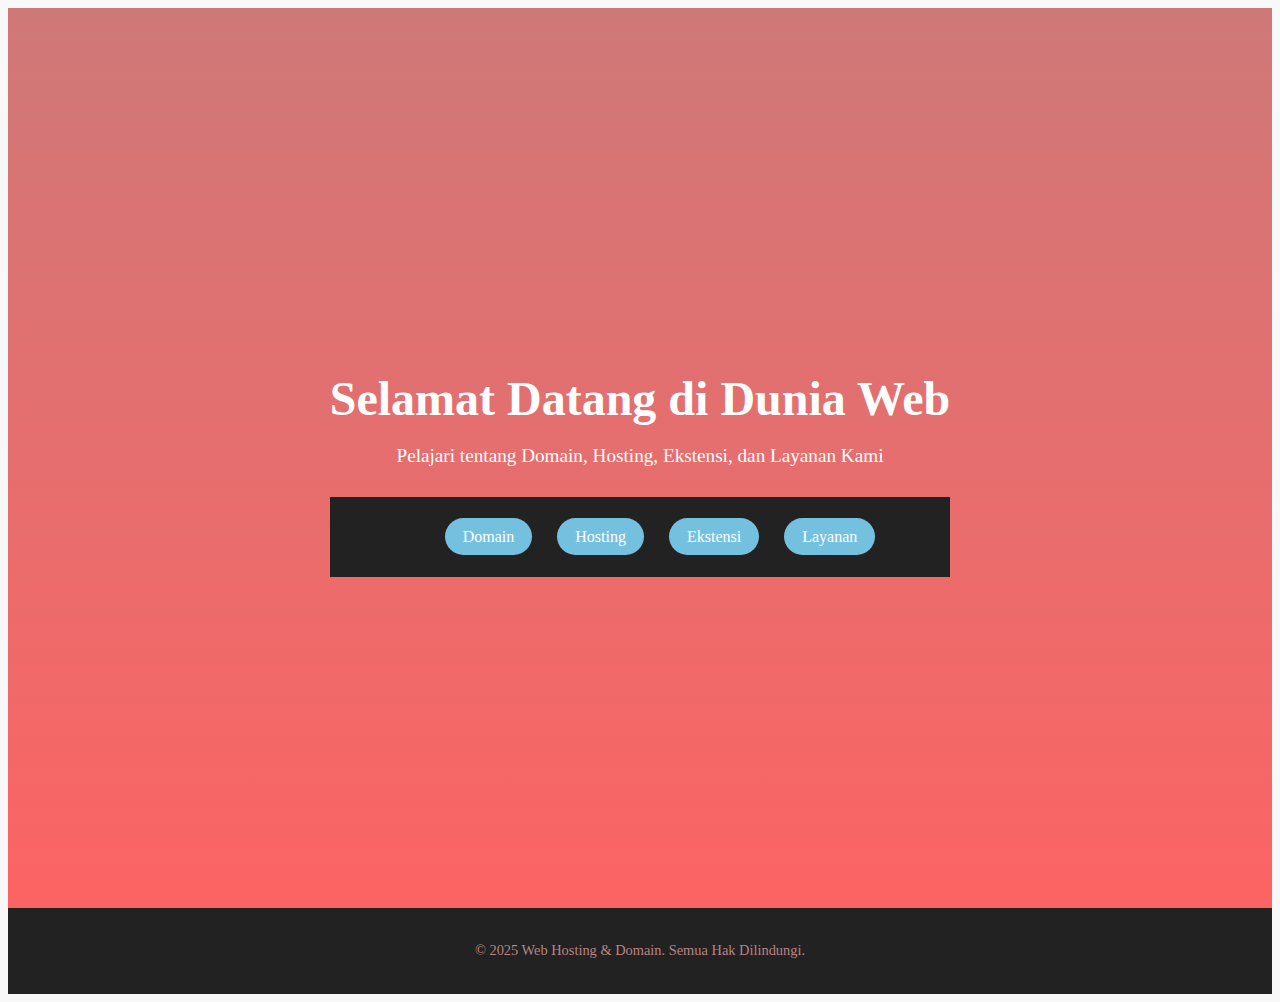
<file: index.html>
<!DOCTYPE html>
<html lang="id">
<head>
  <meta charset="UTF-8" />
  <meta name="viewport" content="width=device-width, initial-scale=1.0" />
  <title>Website Hosting & Domain</title>
  <link rel="stylesheet" href="stylee.css" />
</head>
<body>
  <header class="cover">
    <div class="cover-content">
      <h1>Selamat Datang di Dunia Web</h1>
      <p>Pelajari tentang Domain, Hosting, Ekstensi, dan Layanan Kami</p>
      <nav class="navbar">
        <ul>
          <li><a href="Domainn.html">Domain</a></li>
          <li><a href="Hosting.html">Hosting</a></li>
          <li><a href="Ekstensi.html">Ekstensi</a></li>
          <li><a href="Layanan.html">Layanan</a></li>
        </ul>
      </nav>
    </div>
  </header>

  <footer>
    <p>© 2025 Web Hosting & Domain. Semua Hak Dilindungi.</p>
  </footer>
</body>
</html>
</file>
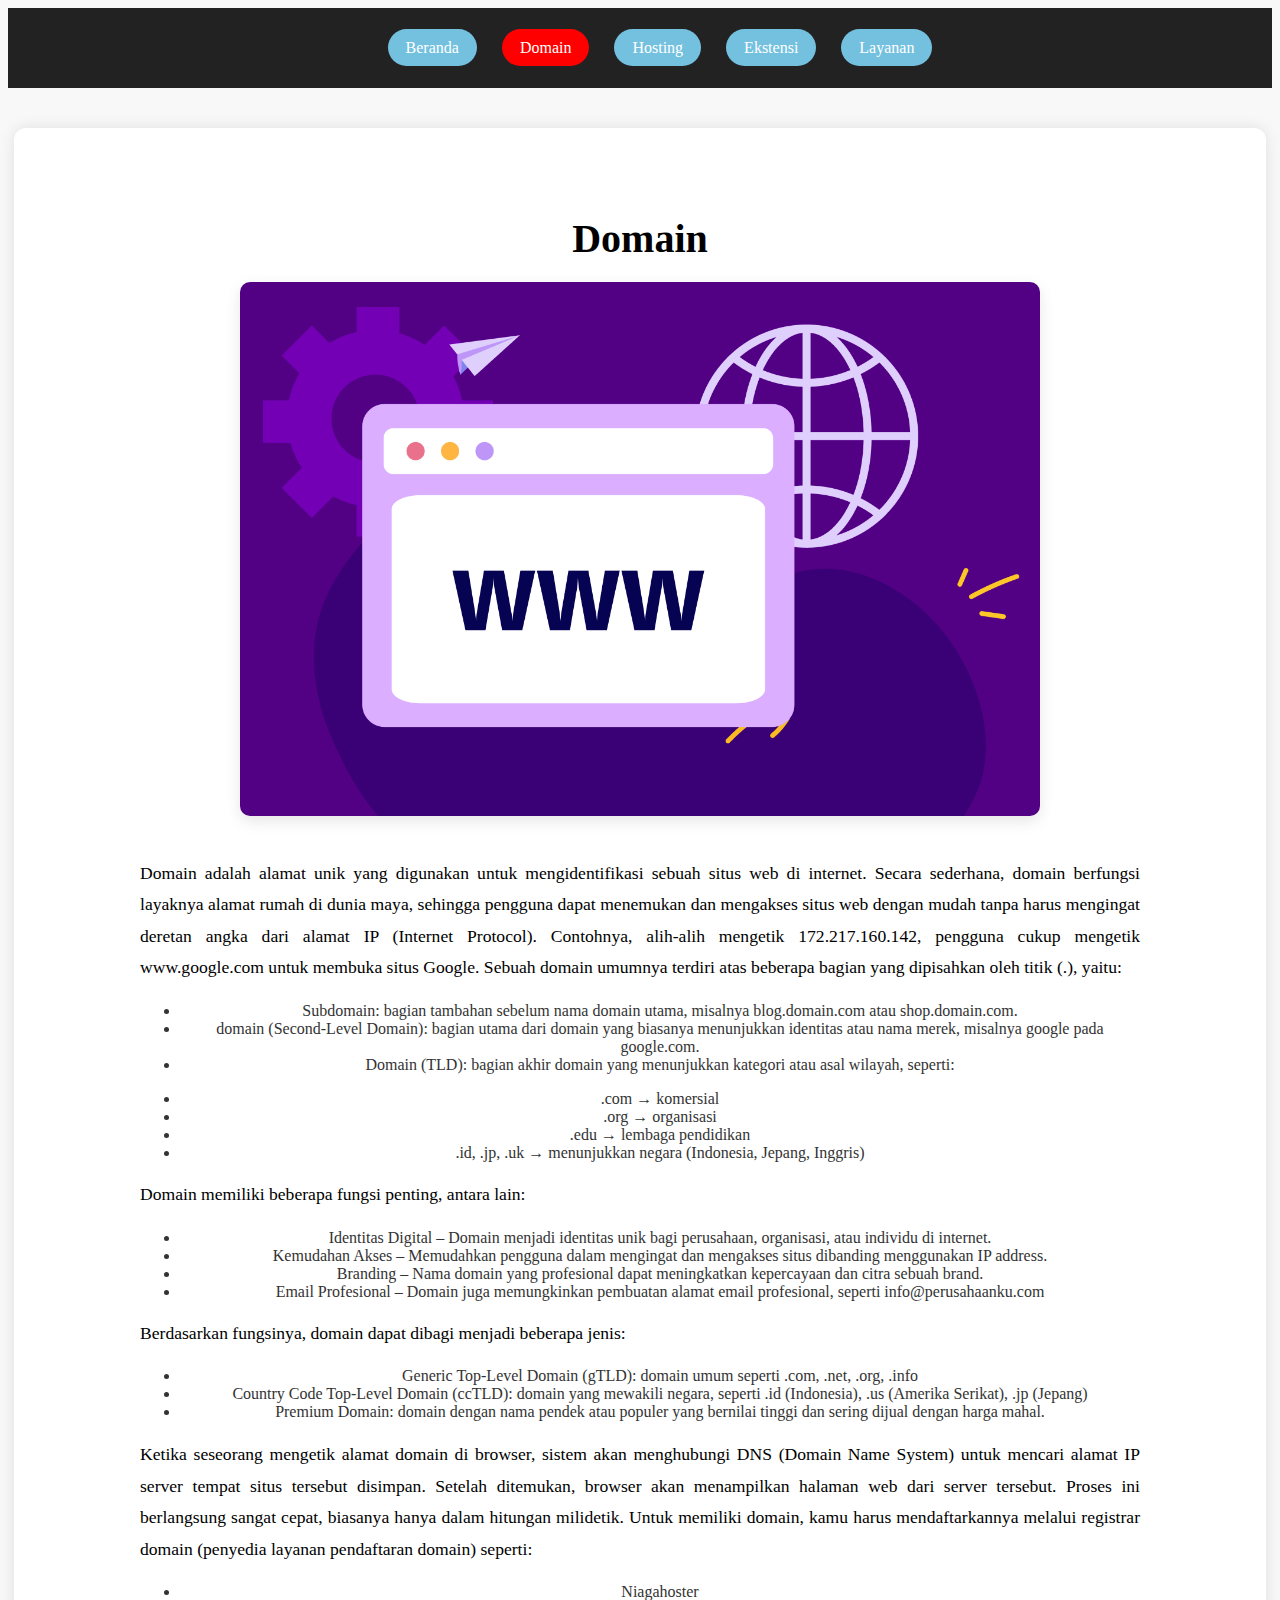
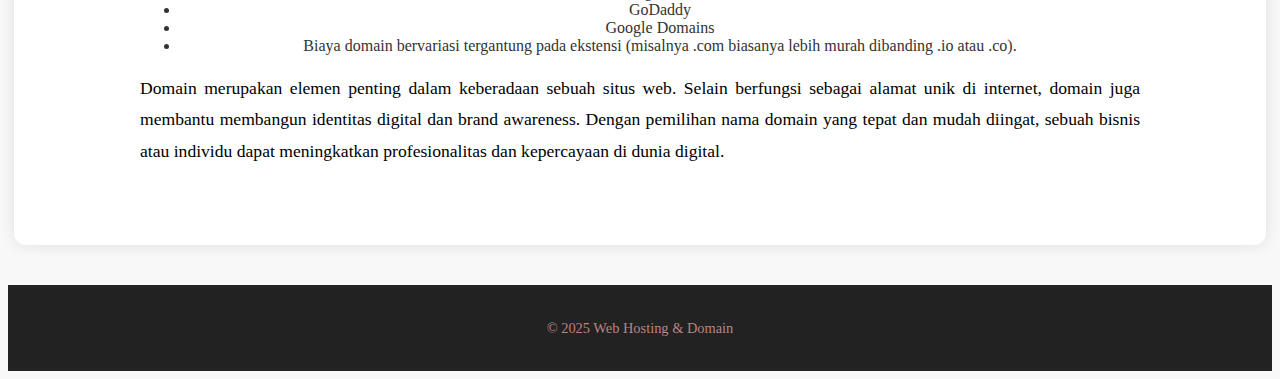
<file: Domainn.html>
<!DOCTYPE html>
<html lang="id">
<head>
  <meta charset="UTF-8" />
  <meta name="viewport" content="width=device-width, initial-scale=1.0" />
  <title>Artikel Domain</title>
  <link rel="stylesheet" href="stylee.css" />
</head>
<body>
  <nav class="navbar">
    <ul>
      <li><a href="Cover Domain & Hosting.html">Beranda</a></li>
      <li><a href="Domainn.html" class="active">Domain</a></li>
      <li><a href="Hosting.html">Hosting</a></li>
      <li><a href="Ekstensi.html">Ekstensi</a></li>
      <li><a href="Layanan.html">Layanan</a></li>
    </ul>
  </nav>

  <section class="article">
    <h1>Domain</h1>
    <img src="domain.png" alt="Domain" />
      <p>
        Domain adalah alamat unik yang digunakan untuk mengidentifikasi sebuah situs web di internet. Secara sederhana, domain berfungsi layaknya alamat rumah di dunia maya, sehingga pengguna dapat menemukan dan mengakses situs web dengan mudah tanpa harus mengingat deretan angka dari alamat IP (Internet Protocol).
        Contohnya, alih-alih mengetik 172.217.160.142, pengguna cukup mengetik www.google.com
        untuk membuka situs Google.
        Sebuah domain umumnya terdiri atas beberapa bagian yang dipisahkan oleh titik (.), yaitu:
        <ul>
          <li>Subdomain: bagian tambahan sebelum nama domain utama, misalnya blog.domain.com atau shop.domain.com.</li>
        <li>domain (Second-Level Domain): bagian utama dari domain yang biasanya menunjukkan identitas atau nama merek, misalnya google pada google.com.</li>
        <li>Domain (TLD): bagian akhir domain yang menunjukkan kategori atau asal wilayah, seperti:</li>
        </ul>
        <ul>
          <li>.com → komersial</li>
          <li>.org → organisasi</li>
          <li>.edu → lembaga pendidikan</li>
          <li>.id, .jp, .uk → menunjukkan negara (Indonesia, Jepang, Inggris)</li>
        </ul>
        </p>
        <p>
      Domain memiliki beberapa fungsi penting, antara lain:
      <ul>
      <li>Identitas Digital – Domain menjadi identitas unik bagi perusahaan, organisasi, atau individu di internet.</li>
      <li>Kemudahan Akses – Memudahkan pengguna dalam mengingat dan mengakses situs dibanding menggunakan IP address.</li>
      <li>Branding – Nama domain yang profesional dapat meningkatkan kepercayaan dan citra sebuah brand.</li>
      <li>Email Profesional – Domain juga memungkinkan pembuatan alamat email profesional, seperti info@perusahaanku.com</li>
      </ul>
      </p>
      <p>
      Berdasarkan fungsinya, domain dapat dibagi menjadi beberapa jenis:
      <ul>
      <li>Generic Top-Level Domain (gTLD): domain umum seperti .com, .net, .org, .info</li>
      <li>Country Code Top-Level Domain (ccTLD): domain yang mewakili negara, seperti .id (Indonesia), .us (Amerika Serikat), .jp (Jepang)</li>
      <li>Premium Domain: domain dengan nama pendek atau populer yang bernilai tinggi dan sering dijual dengan harga mahal.</li>
      </ul>
      </p>
      <p>
      Ketika seseorang mengetik alamat domain di browser, sistem akan menghubungi DNS (Domain Name System) untuk mencari alamat IP server tempat situs tersebut disimpan. Setelah ditemukan, browser akan menampilkan halaman web dari server tersebut.
      Proses ini berlangsung sangat cepat, biasanya hanya dalam hitungan milidetik.
      Untuk memiliki domain, kamu harus mendaftarkannya melalui registrar domain (penyedia layanan pendaftaran domain) seperti:
      <ul>
      <li>Niagahoster</li>
      <li>GoDaddy</li>
      <li>Google Domains</li>
      <li>Biaya domain bervariasi tergantung pada ekstensi (misalnya .com biasanya lebih murah dibanding .io atau .co).</li>
      </ul>
      <p>
      Domain merupakan elemen penting dalam keberadaan sebuah situs web. Selain berfungsi sebagai alamat unik di internet, domain juga membantu membangun identitas digital dan brand awareness. Dengan pemilihan nama domain yang tepat dan mudah diingat, sebuah bisnis atau individu dapat meningkatkan profesionalitas dan kepercayaan di dunia digital.
    </p>
  </section>
  <footer>
    <p>© 2025 Web Hosting & Domain</p>
  </footer>
</body>
</html>
</file>
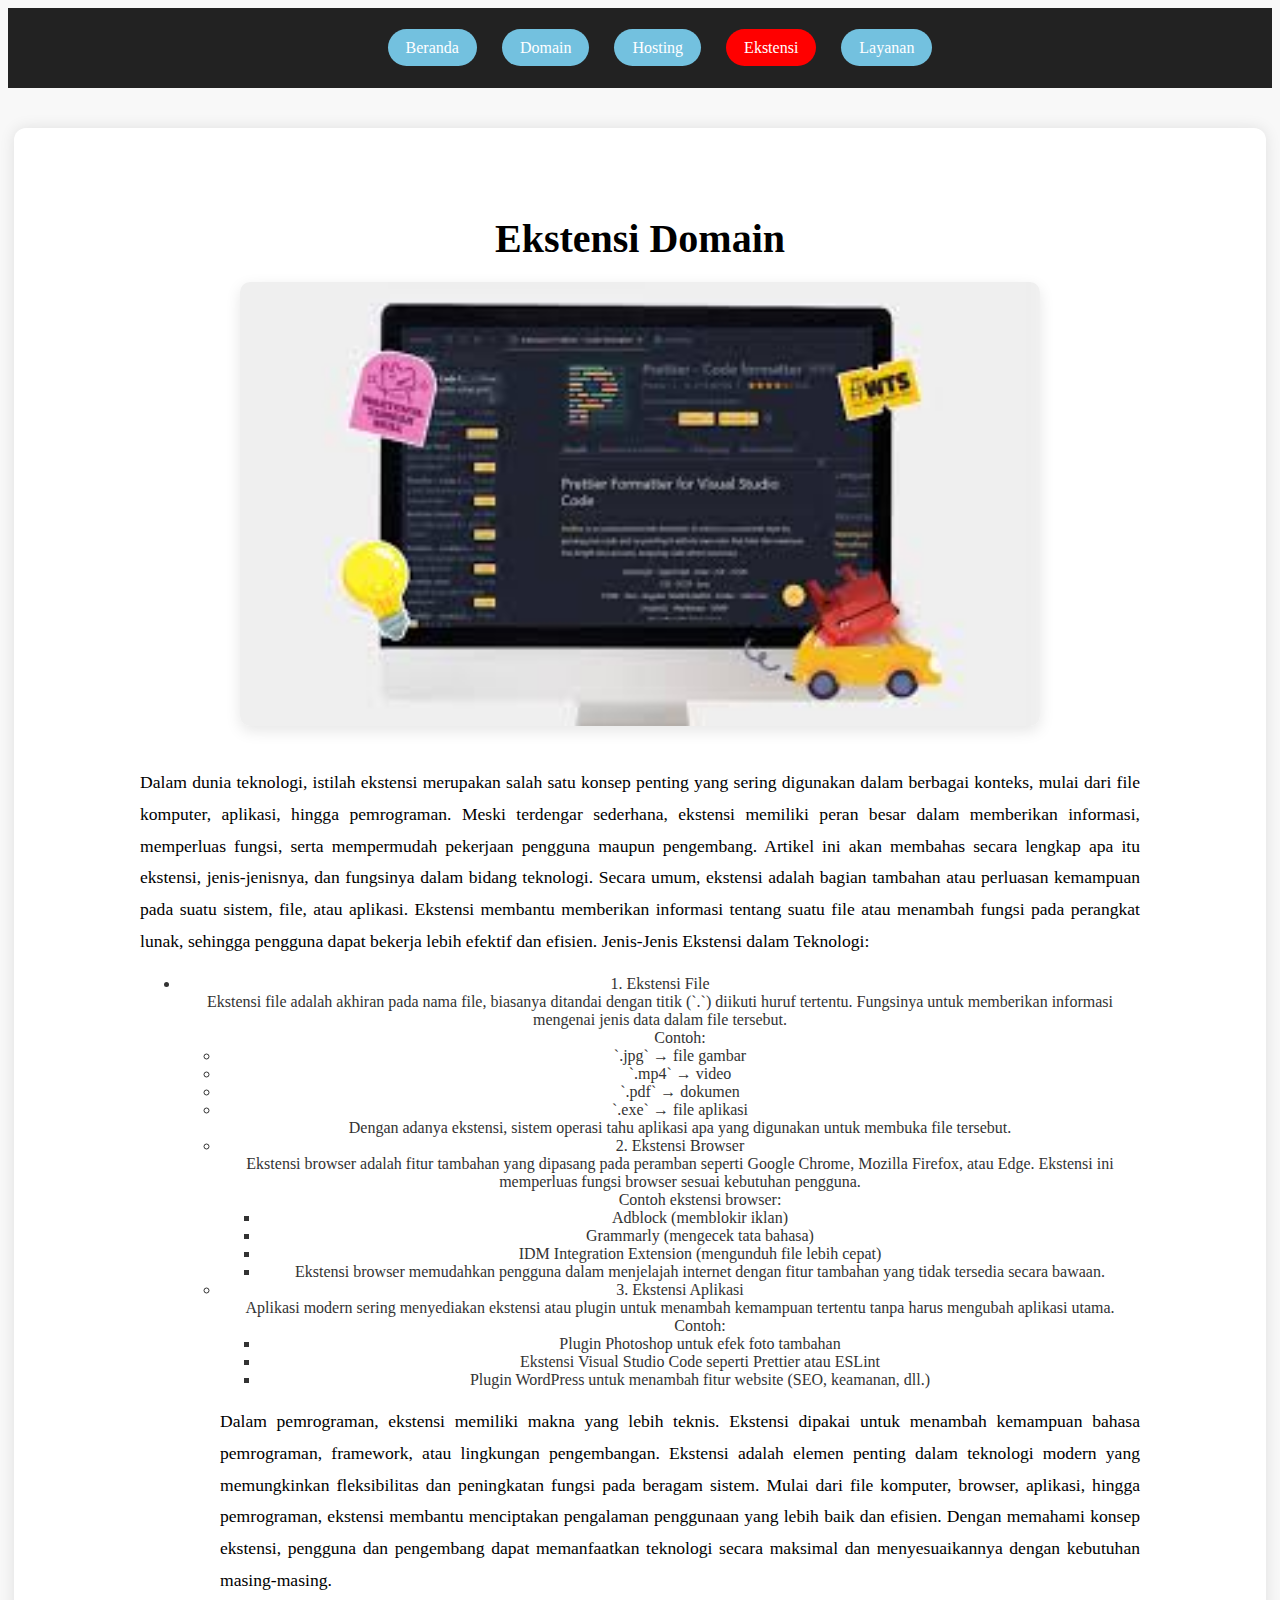
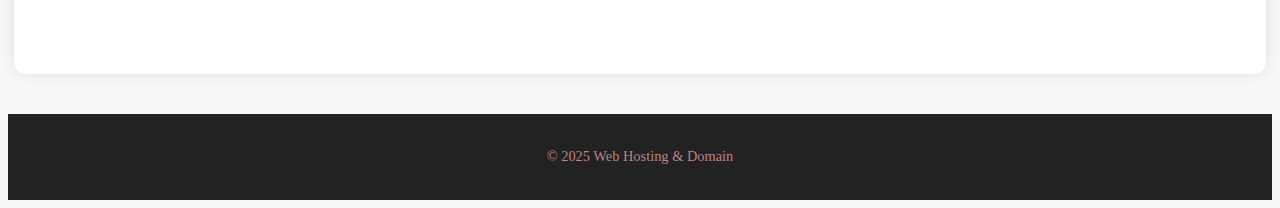
<file: Ekstensi.html>
<!DOCTYPE html>
<html lang="id">
<head>
  <meta charset="UTF-8" />
  <meta name="viewport" content="width=device-width, initial-scale=1.0" />
  <title>Artikel Ekstensi</title>
  <link rel="stylesheet" href="stylee.css" />
</head>
<body>
  <nav class="navbar">
    <ul>
      <li><a href="Cover Domain & Hosting.html">Beranda</a></li>
      <li><a href="Domainn.html">Domain</a></li>
      <li><a href="Hosting.html">Hosting</a></li>
      <li><a href="Ekstensi.html" class="active">Ekstensi</a></li>
      <li><a href="Layanan.html">Layanan</a></li>
    </ul>
  </nav>

  <section class="article">
    <h1>Ekstensi Domain</h1>
    <img src="ekstensi.jpg" alt="Ekstensi Domain" />
    <p>
      Dalam dunia teknologi, istilah ekstensi merupakan salah satu konsep penting yang sering digunakan dalam berbagai konteks, mulai dari file komputer, aplikasi, hingga pemrograman. 
      Meski terdengar sederhana, ekstensi memiliki peran besar dalam memberikan informasi, memperluas fungsi, serta mempermudah pekerjaan pengguna maupun pengembang. 
      Artikel ini akan membahas secara lengkap apa itu ekstensi, jenis-jenisnya, dan fungsinya dalam bidang teknologi.
      Secara umum, ekstensi adalah bagian tambahan atau perluasan kemampuan pada suatu sistem, file, atau aplikasi. 
      Ekstensi membantu memberikan informasi tentang suatu file atau menambah fungsi pada perangkat lunak, sehingga pengguna dapat bekerja lebih efektif dan efisien.
      Jenis-Jenis Ekstensi dalam Teknologi:
      <ul>
      <li>1. Ekstensi File</li>
      Ekstensi file adalah akhiran pada nama file, biasanya ditandai dengan titik (`.`) diikuti huruf tertentu. 
Fungsinya untuk memberikan informasi mengenai jenis data dalam file tersebut.
<ul>Contoh:
<li>`.jpg` → file gambar</li>
<li>`.mp4` → video</li>
<li>`.pdf` → dokumen</li>
<li>`.exe` → file aplikasi</li>
Dengan adanya ekstensi, sistem operasi tahu aplikasi apa yang digunakan untuk membuka file tersebut.
</ul>
<ul>
<li>2. Ekstensi Browser</li>
Ekstensi browser adalah fitur tambahan yang dipasang pada peramban seperti Google Chrome, Mozilla Firefox, atau Edge. Ekstensi ini memperluas fungsi browser sesuai kebutuhan pengguna.
<ul>Contoh ekstensi browser:
<li>Adblock (memblokir iklan)</li>
<li>Grammarly (mengecek tata bahasa)</li>
<li>IDM Integration Extension (mengunduh file lebih cepat)</li>
<li>Ekstensi browser memudahkan pengguna dalam menjelajah internet dengan fitur tambahan yang tidak tersedia secara bawaan.</li>
</ul>
<li>3. Ekstensi Aplikasi</li>
Aplikasi modern sering menyediakan ekstensi atau plugin untuk menambah kemampuan tertentu tanpa harus mengubah aplikasi utama.
<ul>Contoh:
 <li>Plugin Photoshop untuk efek foto tambahan</li>
 <li>Ekstensi Visual Studio Code seperti Prettier atau ESLint</li>
 <li>Plugin WordPress untuk menambah fitur website (SEO, keamanan, dll.)</li>
 </ul>
 <p>
Dalam pemrograman, ekstensi memiliki makna yang lebih teknis. Ekstensi dipakai untuk menambah kemampuan bahasa pemrograman, framework, atau lingkungan pengembangan.

Ekstensi adalah elemen penting dalam teknologi modern yang memungkinkan fleksibilitas dan peningkatan fungsi pada beragam sistem. 
Mulai dari file komputer, browser, aplikasi, hingga pemrograman, ekstensi membantu menciptakan pengalaman penggunaan yang lebih baik dan efisien.
Dengan memahami konsep ekstensi, pengguna dan pengembang dapat memanfaatkan teknologi secara maksimal dan menyesuaikannya dengan kebutuhan masing-masing.
</p>
  </section>

  <footer>
    <p>© 2025 Web Hosting & Domain</p>
  </footer>
</body>
</html>
</file>
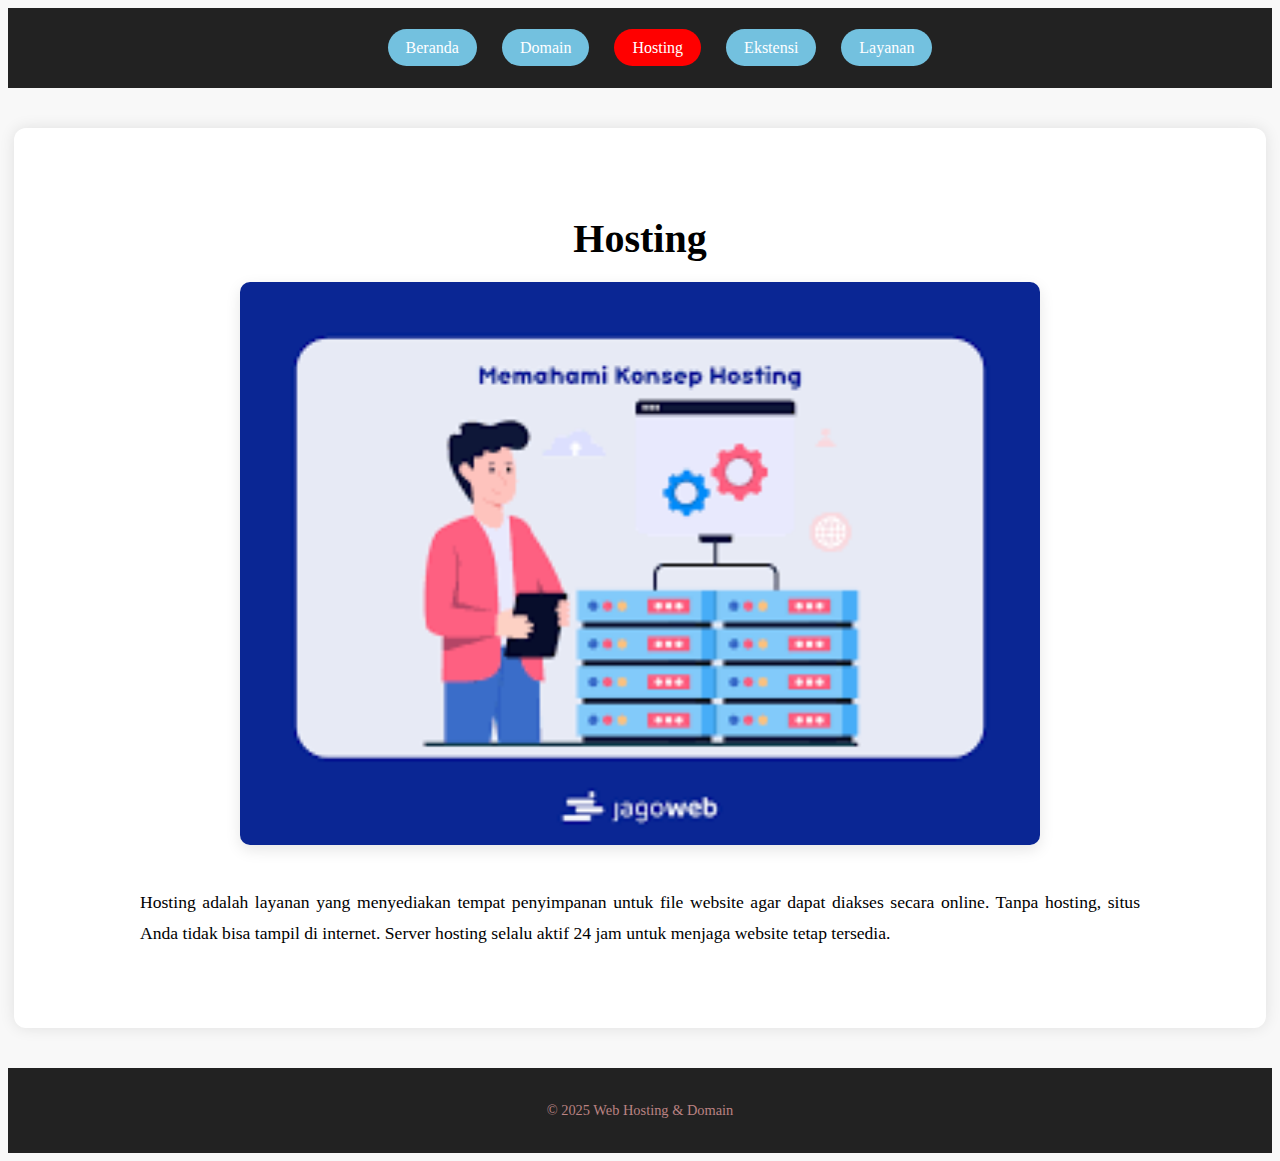
<file: Hosting.html>
<!DOCTYPE html>
<html lang="id">
<head>
  <meta charset="UTF-8" />
  <meta name="viewport" content="width=device-width, initial-scale=1.0" />
  <title>Artikel Hosting</title>
  <link rel="stylesheet" href="stylee.css" />
</head>
<body>
  <nav class="navbar">
    <ul>
      <li><a href="Cover Domain & Hosting.html">Beranda</a></li>
      <li><a href="Domainn.html">Domain</a></li>
      <li><a href="Hosting.html" class="active">Hosting</a></li>
      <li><a href="Ekstensi.html">Ekstensi</a></li>
      <li><a href="Layanan.html">Layanan</a></li>
    </ul>
  </nav>

  <section class="article">
    <h1>Hosting</h1>
    <img src="hosting.png" alt="Hosting" />
    <p>
      Hosting adalah layanan yang menyediakan tempat penyimpanan untuk file website agar dapat
      diakses secara online. Tanpa hosting, situs Anda tidak bisa tampil di internet. 
      Server hosting selalu aktif 24 jam untuk menjaga website tetap tersedia.
    </p>
  </section>

  <footer>
    <p>© 2025 Web Hosting & Domain</p>
  </footer>
</body>
</html>
</file>
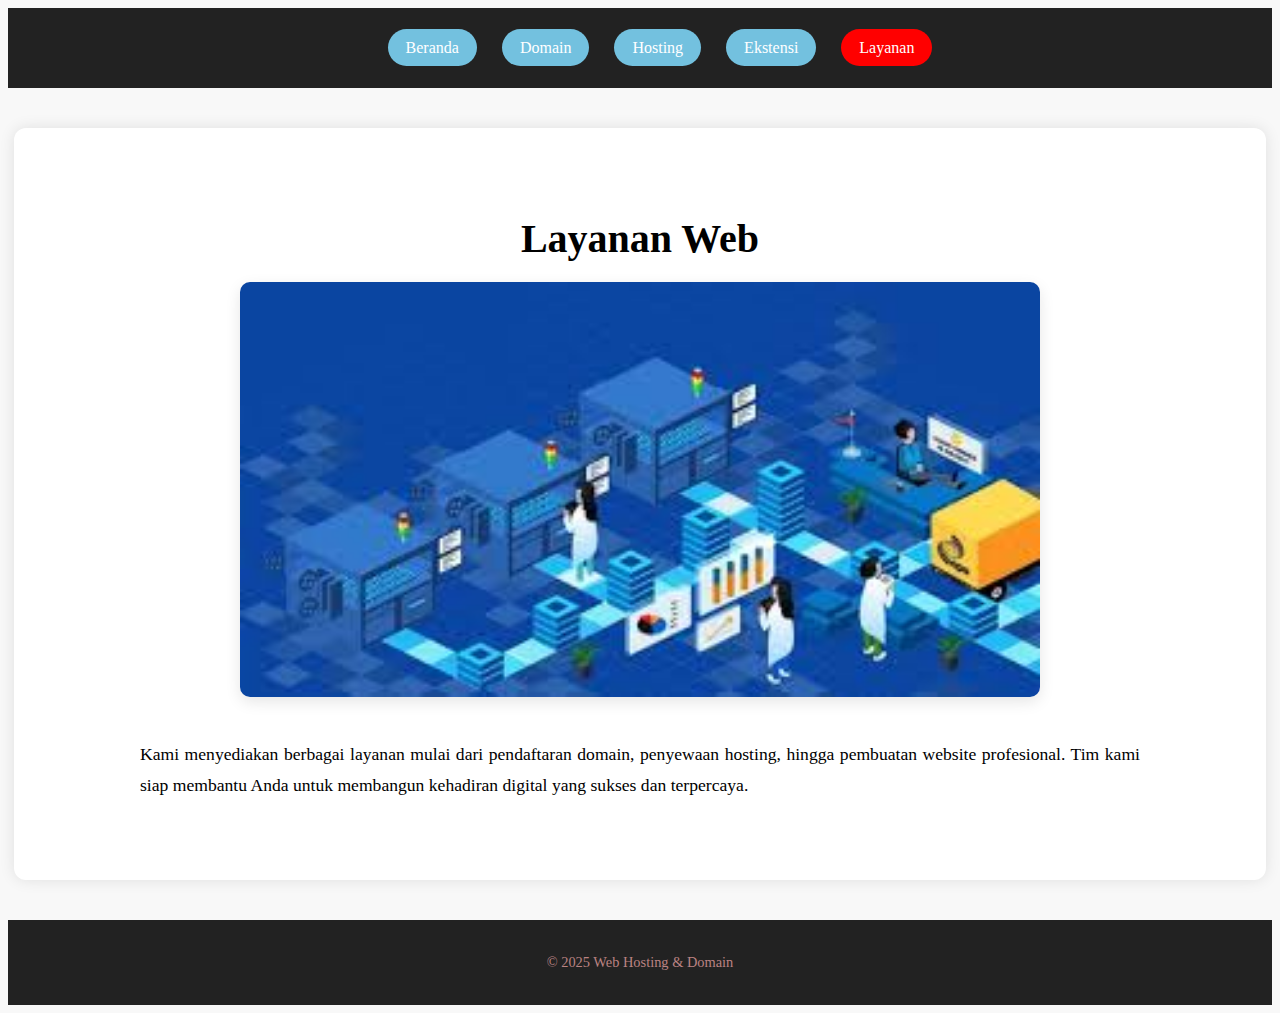
<file: Layanan.html>
<!DOCTYPE html>
<html lang="id">
<head>
  <meta charset="UTF-8" />
  <meta name="viewport" content="width=device-width, initial-scale=1.0" />
  <title>Artikel Layanan</title>
  <link rel="stylesheet" href="stylee.css" />
</head>
<body>
  <nav class="navbar">
    <ul>
      <li><a href="Cover Domain & Hosting.html">Beranda</a></li>
      <li><a href="Domainn.html">Domain</a></li>
      <li><a href="Hosting.html">Hosting</a></li>
      <li><a href="Ekstensi.html">Ekstensi</a></li>
      <li><a href="Layanan.html" class="active">Layanan</a></li>
    </ul>
  </nav>

  <section class="article">
    <h1>Layanan Web</h1>
    <img src="Layanan.jpg" alt="Layanan Web" />
    <p>
      Kami menyediakan berbagai layanan mulai dari pendaftaran domain, penyewaan hosting,
      hingga pembuatan website profesional. Tim kami siap membantu Anda untuk membangun
      kehadiran digital yang sukses dan terpercaya.
    </p>
  </section>

  <footer>
    <p>© 2025 Web Hosting & Domain</p>
  </footer>
</body>
</html>
</file>
<file: stylee.css>
{
  margin: 0;
  padding: 0;
  box-sizing: border-box;
  font-family: "Poppins", sans-serif;
}
body {
  background-color: #f8f8f8;
  color: #333;
}
.cover {
  background: linear-gradient(rgba(180, 35, 35, 0.6), rgba(255, 0, 0, 0.6)),
              url('https://source.unsplash.com/1600x900/?technology,web,network') center/cover no-repeat;
  height: 100vh;
  display: flex;
  justify-content: center;
  align-items: center;
  text-align: center;
  color: white;
}
.cover-content h1 {
  font-size: 3em;
  margin-bottom: 15px;
}
.cover-content p {
  font-size: 1.2em;
  margin-bottom: 30px;
}
.navbar ul {
  list-style: none;
  display: inline-flex;
  gap: 25px;
}
.navbar a {
  text-decoration: none;
  color: white;
  background: rgba(128, 217, 252, 0.87);
  padding: 10px 18px;
  border-radius: 25px;
  transition: 0.3s;
}

.navbar a:hover {
  background-color: #40c8fd;
}
.navbar {
  background-color: #222;
  padding: 15px 0;
  text-align: center;
}
.navbar a.active {
  background-color: #ff0000;
  color: #fff;
}
.article {
  padding: 60px 10%;
  text-align: center;
  background-color: #fff;
  box-shadow: 0 0 15px rgba(0,0,0,0.1);
  margin: 40px auto;
  max-width: 1000px;
  border-radius: 12px;
}
.article h1 {
  font-size: 2.5em;
  color: #000000;
  margin-bottom: 20px;
}

.article img {
  width: 100%;
  max-width: 800px;
  border-radius: 10px;
  margin-bottom: 20px;
  box-shadow: 0 5px 15px rgba(0,0,0,0.1);
}

.article p {
  font-size: 1.1em;
  line-height: 1.8;
  color: #000000;
  text-align: justify;
}

/* FOOTER */
footer {
  background-color: #222;
  color: #bb8383;
  text-align: center;
  padding: 20px;
  font-size: 0.9em;
}

/* RESPONSIF */
@media (max-width: 768px) {
  .cover-content h1 {
    font-size: 2.2em;
  }

  .navbar ul {
    flex-direction: column;
    gap: 15px;
  }

  .article {
    padding: 40px 5%;
  }
}
</file>
